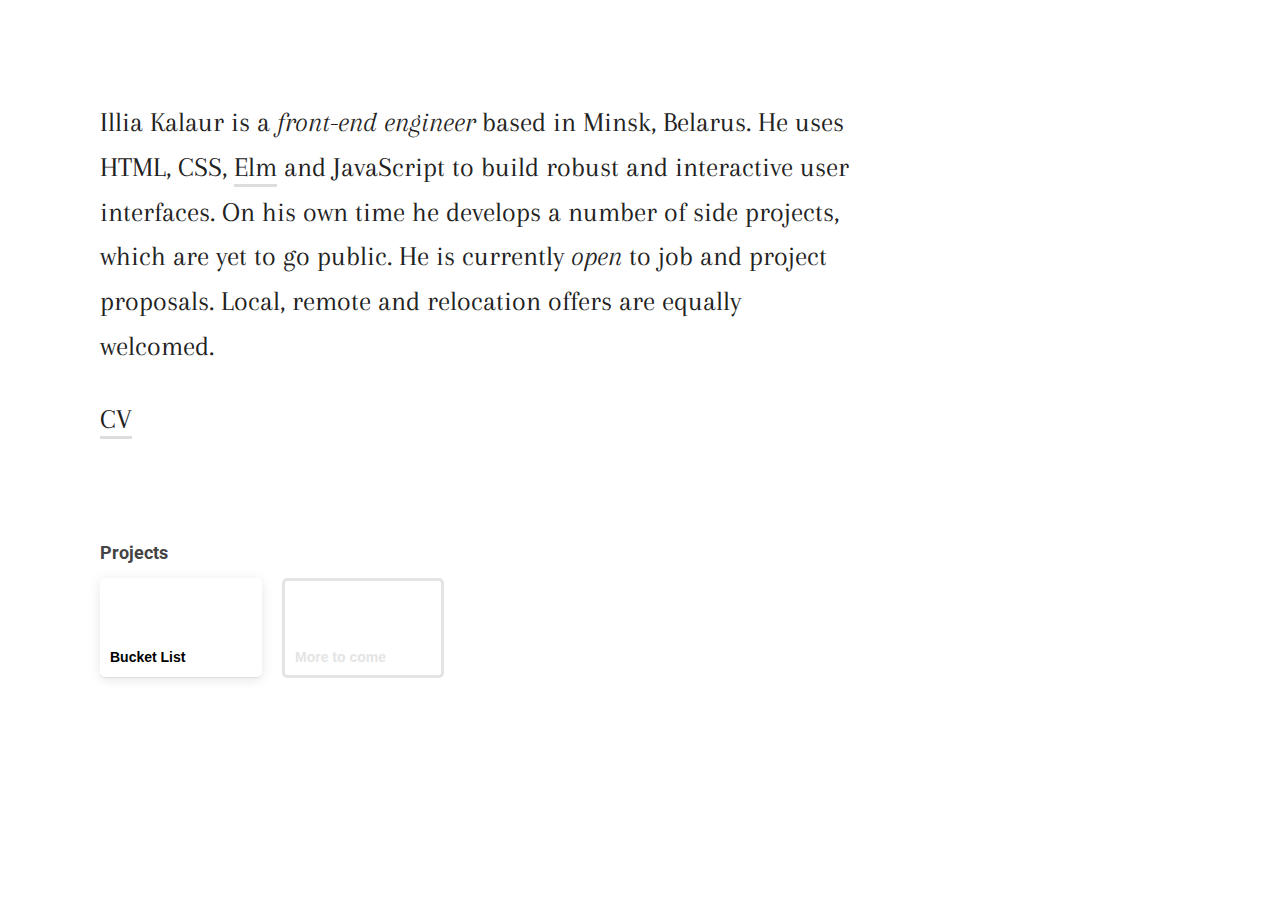
<file: index.html>
<!DOCTYPE html>
<html>
<head>
    <title>Illia Kalaur &mdash; Front-End Engineer</title>
    <meta name="viewport" content="width=device-width, initial-scale=1" />
    <link rel="stylesheet" type="text/css" href="/style.css" />
    <link href="https://fonts.googleapis.com/css?family=Arapey:400,400i|Roboto:400,700" rel="stylesheet">
</head>
<body>
    <div class="main">
        <p>Illia Kalaur is a <i>front-end engineer</i> based in Minsk, Belarus. He uses HTML, CSS, <a target="_blank" href="http://elm-lang.org/">Elm</a> and JavaScript to build robust and interactive user interfaces. On his own time he develops a number of side projects, which are yet to go public. He is currently <i>open</i> to job and project proposals. Local, remote and relocation offers are equally welcomed.</p>
        <a href="/cv">CV</a>
    </div>

    <h2>Projects</h2>
    <ul class="projects">
        <li class="project project-item">
            <a href="/bucket-list">
                <span class="project-caption">Bucket List</span>
            </a>
        </li>
        <li class="project project-placeholder">
            <span class="project-caption">More to come</span>
        </li>
    </ul>
    
    <h2 style="display: none;">Contacts &amp; Social</h2>
    <nav style="display: none;">
        <ul>
            <li><a href="mailto:kallaur125@gmail.com">Email</a></li>
            <li><a href="https://github.com/kalawr">Github</a></li>
            <li><a href="https://twitter.com/IlliaKalaur">Twitter</a></li>
            <li><a href="https://www.linkedin.com/in/illia-kalaur-a8314a162">LinkedIn</a></li>
        </ul>
    </nav>
</body>
</html>
</file>
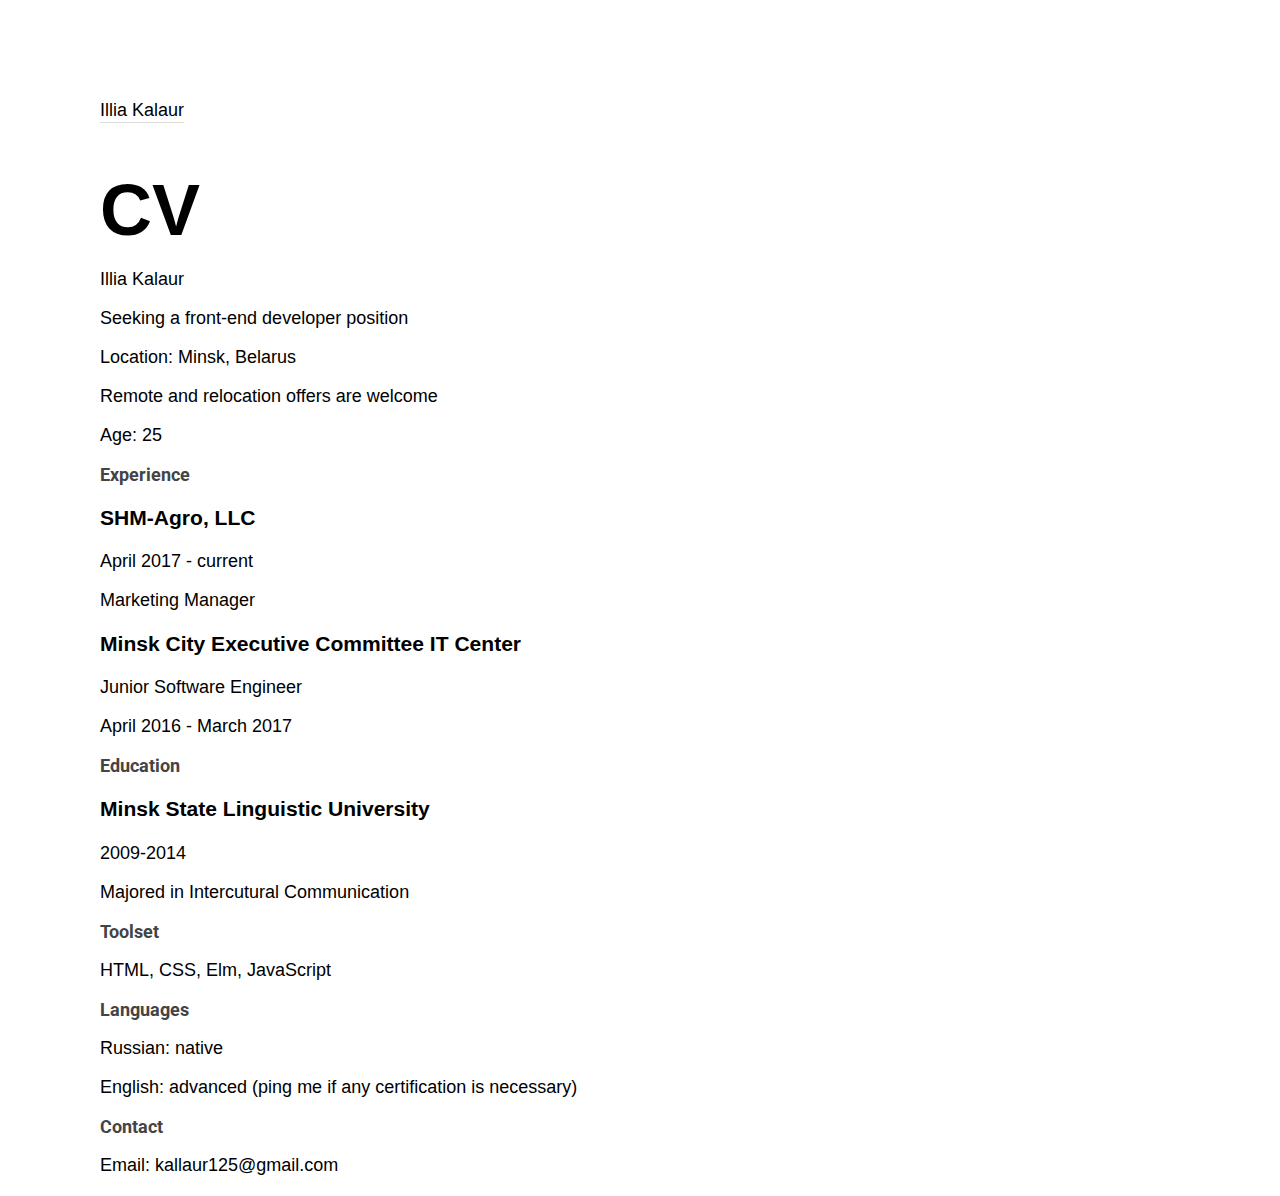
<file: cv/index.html>
<!DOCTYPE html>
<html>
<head>
    <title>Illia Kalaur's CV</title>
    <meta name="viewport" content="width=device-width, initial-scale=1" />
    <link rel="stylesheet" type="text/css" href="/style.css" />
    <link rel="stylesheet" type="text/css" href="/icomoon/style.css" />
    <link href="https://fonts.googleapis.com/css?family=Gilda+Display|Roboto|Arimo" rel="stylesheet">
</head>
<body>
    <header>
        <a href="/">Illia Kalaur</a>
    </header>

    <div>
        <h1>CV</h1>
        <p>Illia Kalaur</p>
        <p>Seeking a front-end developer position</p>
        <p>Location: Minsk, Belarus</p>
        <p>Remote and relocation offers are welcome</p>
        <p>Age: 25</p>
        <h2>Experience</h2>
        <h3>SHM-Agro, LLC</h3>
        <p>April 2017 - current</p>
        <p>Marketing Manager</p>
        <!-- <p>Description</p> -->
        <h3>Minsk City Executive Committee IT Center</h3>
        <p>Junior Software Engineer</p>
        <p>April 2016 - March 2017</p>
        <!-- <p>Description 2</p> -->
        <h2>Education</h2>
        <h3>Minsk State Linguistic University</h3>
        <p>2009-2014</p>
        <p>Majored in Intercutural Communication</p>
        <h2>Toolset</h2>
        <p>HTML, CSS, Elm, JavaScript</p>
        <h2>Languages</h2>
        <p>Russian: native</p>
        <p>English: advanced (ping me if any certification is necessary)</p>
        <h2>Contact</h2>
        <p>Email: kallaur125@gmail.com</p>
    </div>
</body>
</file>
<file: style.css>
*,
*::after,
*::before {
    box-sizing: border-box;
}

body {
    font-family: sans-serif;
    margin: 100px 100px 20px;
    font-size: 18px;
    color: black;
}

.main {
    font-family: 'Arapey', sans-serif;
    font-size: 28px;
    font-weight: 400;
    line-height: 1.6;
    margin-bottom: 100px;
    max-width: 27em;
    color: #222;
}

@media (max-width: 550px) {
    body {
        margin: 0 20px;
    }

    .main {
        margin-top: 50px;
        margin-bottom: 50px;
    }
}

.main a {
    color: inherit;
    text-decoration: none;
    border-bottom: 3px solid #ddd;
}

a:hover {
    border-bottom-color: #4566ea;
}

h2 {
    font-family: 'Roboto', sans-serif;
    font-weight: 700;
    font-size: 18px;
    color: #444;
}

.projects {
    margin: -10px 0 2em -10px;
    padding: 0;
    list-style-type: none;
    display: flex;
    flex-flow: row nowrap;
}

.projects .project {
    margin: 10px;
    border-radius: 5px;
    height: 100px;
    width: 162px;
    padding: 10px;
}

.projects .project-item {
    background-color: #fff;
    box-shadow: 0 2px 12px rgba(0, 0, 0, 0.1);
    border-bottom: 1px solid #ddd;

}

.projects .project-item a {
    display: flex;
    align-items: flex-end;
    border: 0;
    height: 100%;
    width: 100%;
}

.projects .project-caption {
    font-weight: bold;
    font-size: 14px;
}

.projects .project-placeholder {
    border: 3px solid currentColor;
    color: #e4e4e4;
    font-weight: bold;
    display: flex;
    align-items: flex-end;
}

nav ul {
    list-style-type: none;

    margin: 0 0 2em -1em;
    padding: 0;
    display: flex;
    flex-flow: row wrap;
    justify-content: flex-end;
}

nav ul li {
    line-height: 1.6;
    margin-left: 1em;
}

nav ul li::before {
    content: "\2014";
    display: inline-block;
    padding-right: 1em;
    color: #ddd;
}

nav ul li:first-child::before {
    content: "";
}

a {
    text-decoration: none;
    color: inherit;
    border-bottom: 1px solid #ddd;
    padding-bottom: 2px;
}

.bucket {
    font-family: sans-serif;
    font-weight: 300;
    font-size: 16px;
    margin: 50px 0;
    padding: 0;
    list-style-type: none;
    /*columns: 20rem auto;*/
    display: flex;
    flex-flow: row wrap;
    align-items: stretch;
    counter-reset: bl-item;
}

.bucket li {
    line-height: 1.6;
    overflow: hidden;
    border-bottom: 1px solid rgba(0, 0, 0, 0.1);
    width: 20%;
    padding: 1.5em;
    counter-increment: bl-item;
    display: flex;
    align-items: baseline;
}

.bucket li::before {
    content: counter(bl-item);
    width: 2rem;
    font-size: 13px;
}

.bucket-list-description::after {
    content: '.';
}

.bucket li.done {
    display: flex;
    margin-left: 0;
    color: #ccc;
}

.bucket li.done::before {
    content: "\e900";
    font-family: 'icomoon';
}

.bucket-list-toggle {
    display: block;
    text-align: right;
    margin-bottom: 20px;
    color: #ccc;
    user-select: none;
    -moz-user-select: none;
    font-size: 16px;
    font-family: sans-serif;
}

.bucket-list-toggle input {
    display: none;
}

.fake-toggle {
    display: inline-block;
    width: 40px;
    height: 20px;
    border-radius: 10px;
    background-color: #f1f1f1;
    vertical-align: middle;
    margin-right: 10px;
    cursor: pointer;
}

.fake-toggle::before {
    content: '';
    display: block;
    width: 20px;
    height: 20px;
    background-color: white;
    border-radius: 10px;
    box-shadow: 0 1px 8px rgba(0, 0, 0, 0.15);
    transition: transform 0.2s ease-in-out;
}

input:checked + .fake-toggle::before {
    transform: translateX(20px);
    background-color: #3c56ef;
}

.description {
    color: #ccc;
    font-size: 1.7em;
    margin-top: 0;
}

h1 {
    font-size: 4em;
    margin-bottom: 0;
}

header {
    margin-bottom: 20px;
}
</file>
<file: icomoon/style.css>
@font-face {
  font-family: 'icomoon';
  src:  url('fonts/icomoon.eot?ea4tpa');
  src:  url('fonts/icomoon.eot?ea4tpa#iefix') format('embedded-opentype'),
    url('fonts/icomoon.ttf?ea4tpa') format('truetype'),
    url('fonts/icomoon.woff?ea4tpa') format('woff'),
    url('fonts/icomoon.svg?ea4tpa#icomoon') format('svg');
  font-weight: normal;
  font-style: normal;
}

[class^="icon-"], [class*=" icon-"] {
  /* use !important to prevent issues with browser extensions that change fonts */
  font-family: 'icomoon' !important;
  speak: none;
  font-style: normal;
  font-weight: normal;
  font-variant: normal;
  text-transform: none;
  line-height: 1;

  /* Better Font Rendering =========== */
  -webkit-font-smoothing: antialiased;
  -moz-osx-font-smoothing: grayscale;
}

.icon-check:before {
  content: "\e900";
}
</file>
